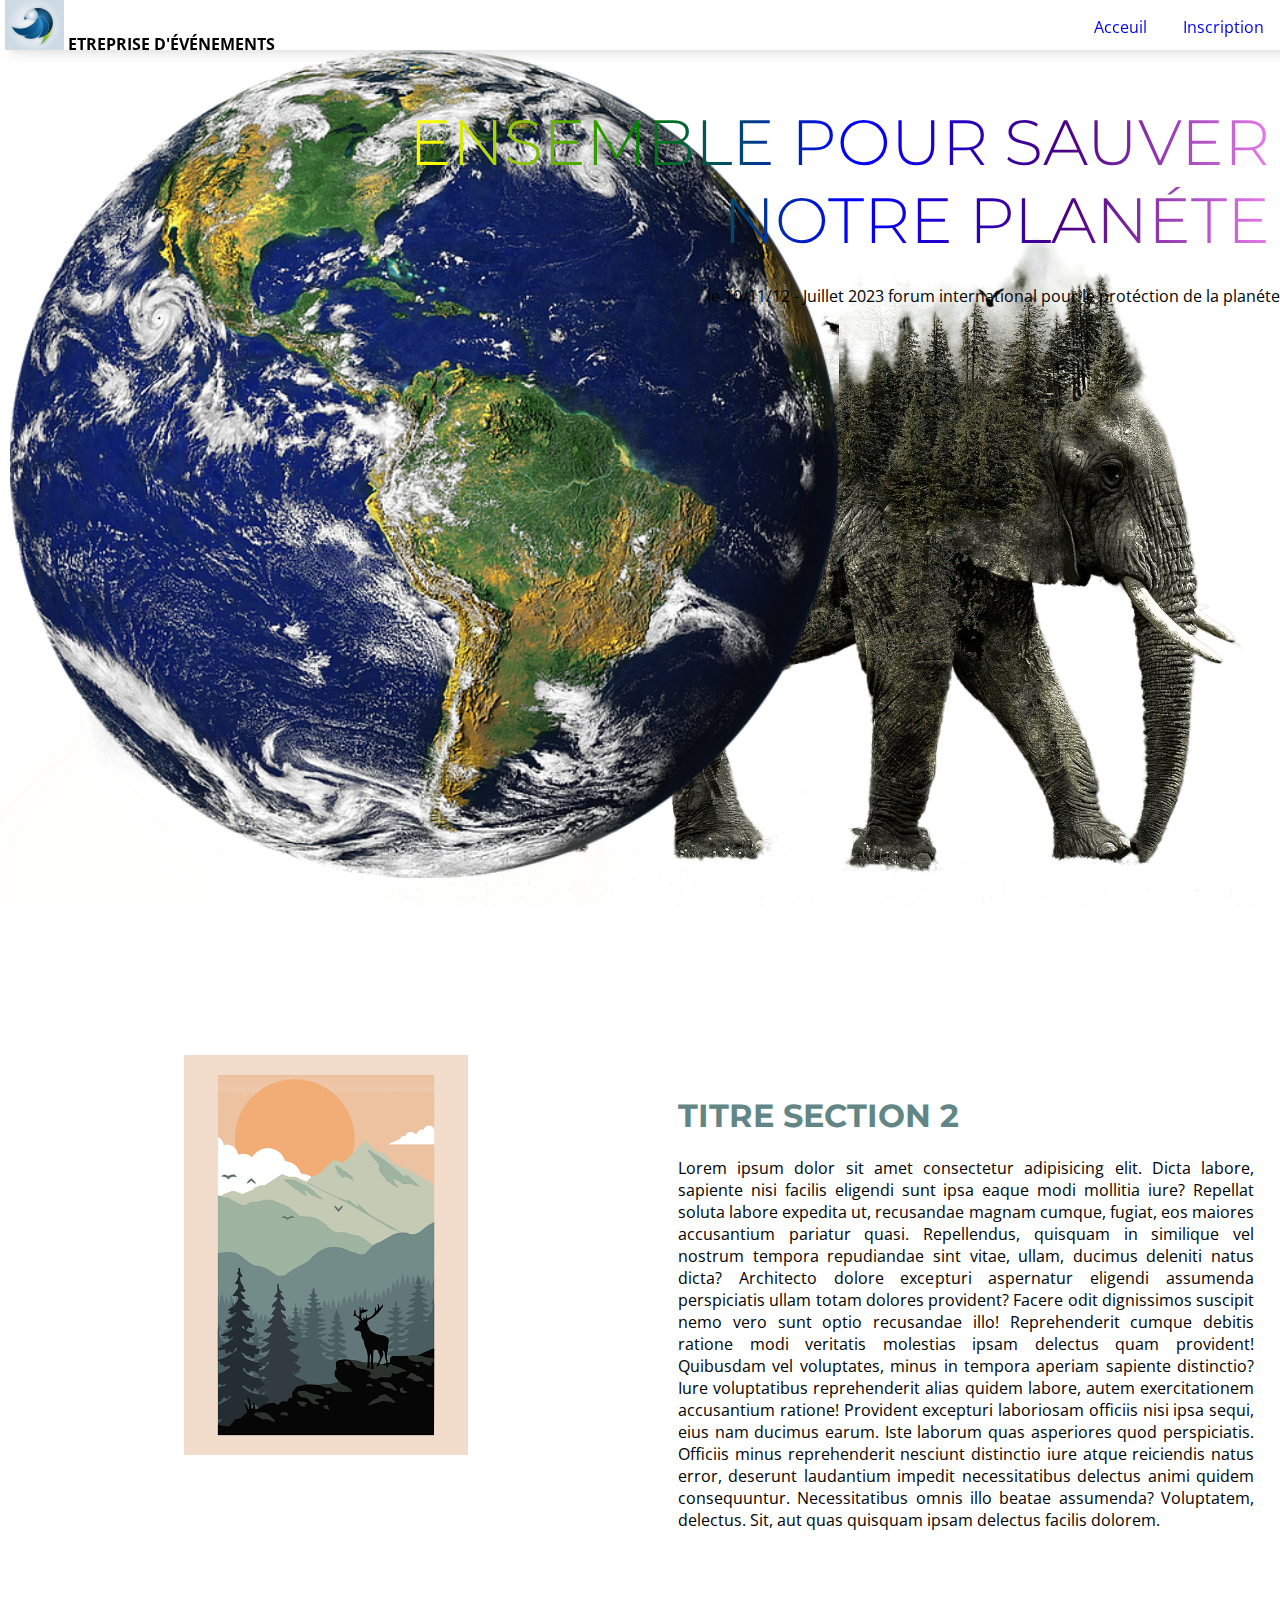
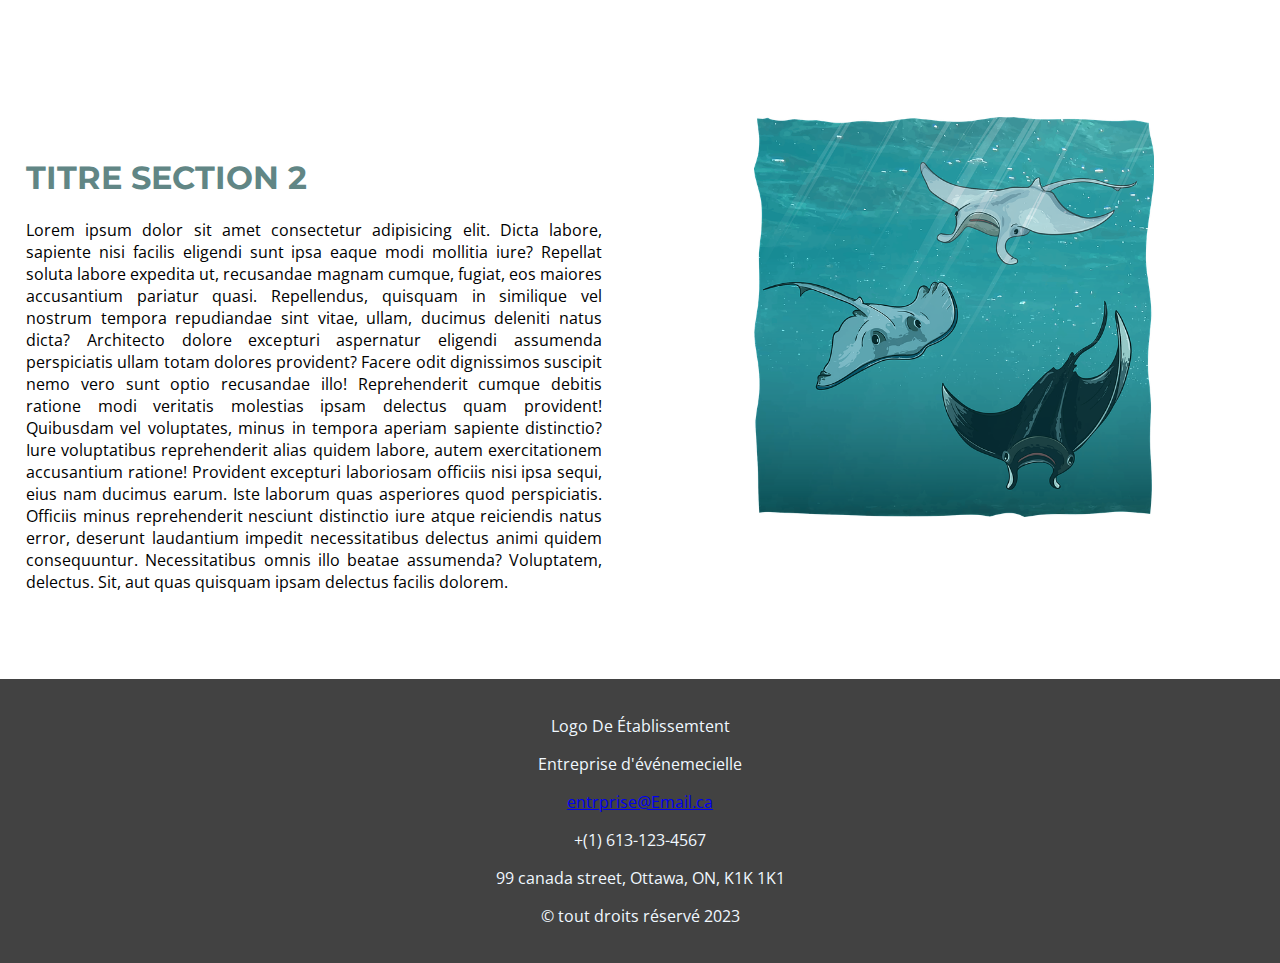
<file: index.html>
<!DOCTYPE html>
<html lang="fr">
<head>
    <meta charset="UTF-8">
    <link href="https://fonts.googleapis.com/css?family=Montserrat:400,700%7COpen+Sans:400,700&display=swap" rel="stylesheet">
    <meta http-equiv="X-UA-Compatible" content="IE=edge">
    <meta name="viewport" content="width=device-width, initial-scale=1.0">
    <link rel="stylesheet" href="css/style.css">
    <title>Évenement 2023</title>
</head>
<body>
    
    <header>
        <div class="logo">
            <img src="img/logo-1933884.svg" alt="logo">
            <p>Etreprise d'événements<p>
        </div>
        <nav>
            <ul>
                <li><a href="index.html">Acceuil</a></li>
                <li><a href="#Inscription">Inscription</a></li>
            </ul>
        </nav>
    </header>
    <main>
        <section>
            <div class="sliders">
                <div class="slide3"><img src="img/man.png" alt="Art"></div>
                <div class="slide4"><img src="img/elephant-4461911_1280-transformed.png" alt="elephant"></div>
                <div class="slide5"><img src="img/globe-1348777_640.png" alt=""></div>
                <div class="slide6"><h1 class="titreprincipale">Ensemble pour sauver <br/> notre planéte</h1>
                <p>le 10/11/12 - Juillet 2023 forum international pour le protéction de la planéte</p></div>
            </div>
            
        </section>
        <section class="partie">
            <div class="illustration">
                <img src="img/mountain-5654978_640.png" alt="illustration">
            </div>
            <div class="informations">
                <h1>Titre section 2 </h1>
                <p>Lorem ipsum dolor sit amet consectetur adipisicing elit. Dicta labore, sapiente nisi facilis eligendi sunt ipsa eaque modi mollitia iure? Repellat soluta labore expedita ut, recusandae magnam cumque, fugiat, eos maiores accusantium pariatur quasi. Repellendus, quisquam in similique vel nostrum tempora repudiandae sint vitae, ullam, ducimus deleniti natus dicta? Architecto dolore excepturi aspernatur eligendi assumenda perspiciatis ullam totam dolores provident? Facere odit dignissimos suscipit nemo vero sunt optio recusandae illo! Reprehenderit cumque debitis ratione modi veritatis molestias ipsam delectus quam provident! Quibusdam vel voluptates, minus in tempora aperiam sapiente distinctio? Iure voluptatibus reprehenderit alias quidem labore, autem exercitationem accusantium ratione! Provident excepturi laboriosam officiis nisi ipsa sequi, eius nam ducimus earum. Iste laborum quas asperiores quod perspiciatis. Officiis minus reprehenderit nesciunt distinctio iure atque reiciendis natus error, deserunt laudantium impedit necessitatibus delectus animi quidem consequuntur. Necessitatibus omnis illo beatae assumenda? Voluptatem, delectus. Sit, aut quas quisquam ipsam delectus facilis dolorem.</p>
            </div>
        </section>
        <section class="partie">
            <div class="informations">
                <h1>Titre section 2 </h1>
                <p>Lorem ipsum dolor sit amet consectetur adipisicing elit. Dicta labore, sapiente nisi facilis eligendi sunt ipsa eaque modi mollitia iure? Repellat soluta labore expedita ut, recusandae magnam cumque, fugiat, eos maiores accusantium pariatur quasi. Repellendus, quisquam in similique vel nostrum tempora repudiandae sint vitae, ullam, ducimus deleniti natus dicta? Architecto dolore excepturi aspernatur eligendi assumenda perspiciatis ullam totam dolores provident? Facere odit dignissimos suscipit nemo vero sunt optio recusandae illo! Reprehenderit cumque debitis ratione modi veritatis molestias ipsam delectus quam provident! Quibusdam vel voluptates, minus in tempora aperiam sapiente distinctio? Iure voluptatibus reprehenderit alias quidem labore, autem exercitationem accusantium ratione! Provident excepturi laboriosam officiis nisi ipsa sequi, eius nam ducimus earum. Iste laborum quas asperiores quod perspiciatis. Officiis minus reprehenderit nesciunt distinctio iure atque reiciendis natus error, deserunt laudantium impedit necessitatibus delectus animi quidem consequuntur. Necessitatibus omnis illo beatae assumenda? Voluptatem, delectus. Sit, aut quas quisquam ipsam delectus facilis dolorem.</p>
            </div>
            <div class="illustration">
                <img src="img/stingrays-3966533_640.png" alt="illustration">
            </div>
        </section>
        <section id="Inscription" class="insc">
            <div class="forme">   
                <div class="btnclose"><a href="#">X</a></div>
                <form action="merci.html">
                <fieldset>
                    <legend>Inscription</legend> 
                    <label for="">Nom <input type="text"></label>
                    <label for="">Prénom <input type="text"></label>
                    <label for="">E-mail <input type="email"></label>
                    <label for="">Date <input type="date"></label>
                    <button type="submit">Je m'inscrit</button>
                </fieldset>
                </form>
            </div> 
        </section>
    </main>
    <footer>
        <p><span>L</span>ogo <span>D</span>e <span>É</span>tablissemtent</p>
        <p>Entreprise d'événemecielle</p>
        <p><a href="mailto:entrprise@mail.ca">entrprise@Email.ca</a></p>
        <p>+(1) 613-123-4567</p>
        <p>99 canada street, Ottawa, ON, K1K 1K1</p>
        <p>&copy; tout droits réservé 2023</p>
    </footer>
    
</body>
</html>
</file>
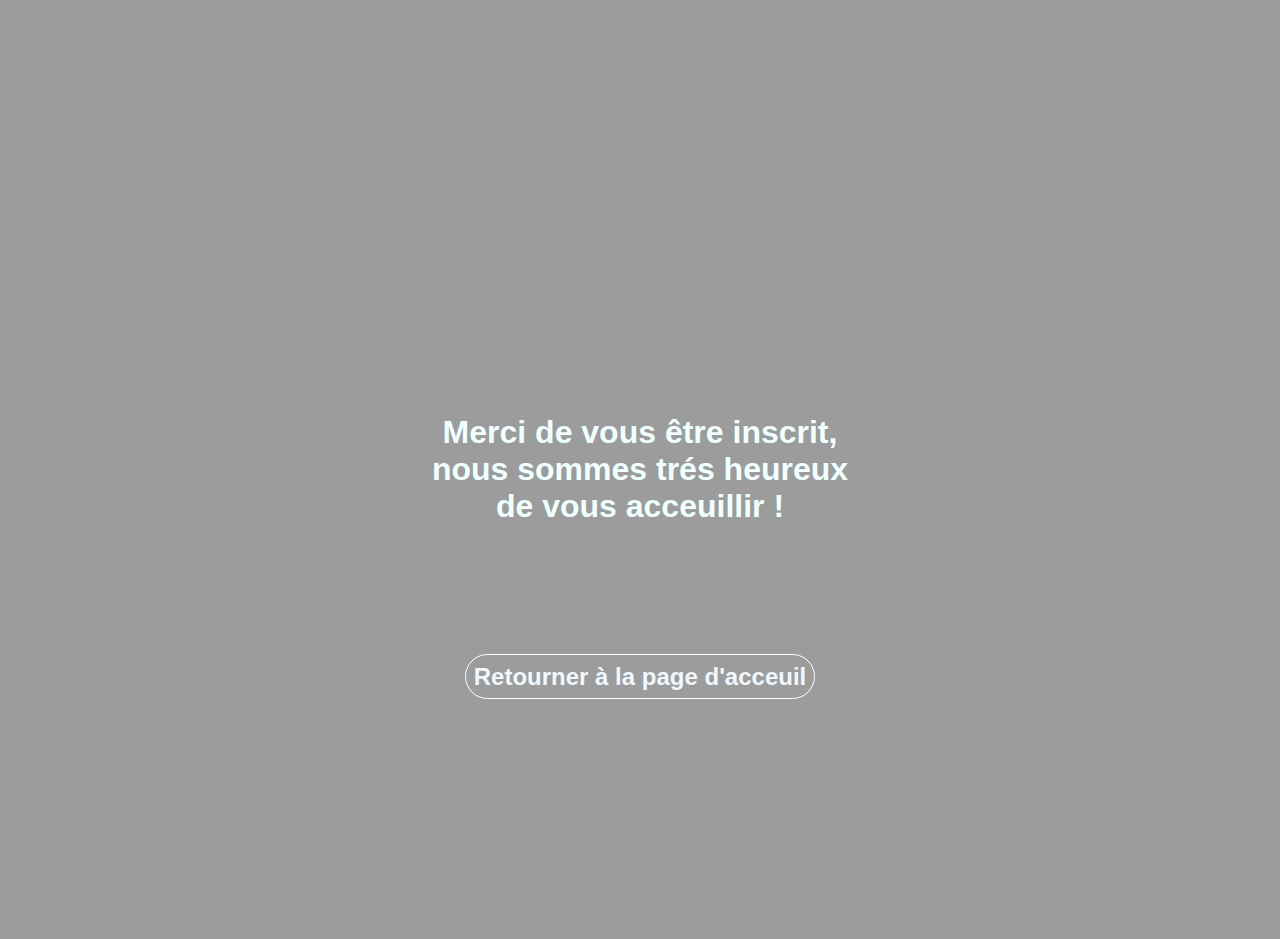
<file: merci.html>
<!DOCTYPE html>
<html lang="fr">
<head>
    <meta charset="UTF-8">
    <meta http-equiv="X-UA-Compatible" content="IE=edge">
    <meta name="viewport" content="width=device-width, initial-scale=1.0">
    <link rel="stylesheet" href="css/stylemerci.css">
    <title>Merci pour votre inscription</title>
</head>
<body>
    <header>
        <div>
            <h1>Merci de vous être inscrit, nous sommes trés heureux de vous acceuillir ! </h1>
            <p><a href="index.html">Retourner à la page d'acceuil</a></p>
        </div>
        
    </header>
    
    
</body>
</html>
</file>
<file: css/style.css>
html{
    
    font-family: 'Open Sans', sans-serif;
}
body{
    margin: 0;
   
}
.logo img{
    height: 50px;
}
.logo p{
    display: inline-block;
    font-weight: bold;
    text-transform: uppercase;
}
.titreprincipale {
    background-image: linear-gradient(
      to left,
      violet,
      indigo,
      blue,
      green,
      yellow,
      orange,
      red
    );
    -webkit-background-clip: text;
    -webkit-background-clip: text;
    -moz-background-clip: text;
    background-clip: text;
    color: transparent;
    font-size: 4em;
    font-weight: 300;
    margin-bottom: 5px;
    padding: 10px;
  }
h1, h2, h3, h4, h5, h6 {
    font-family: 'Montserrat', sans-serif;
    font-weight: bold;
    color: #618685;
    font-size: 2em;
    text-transform: uppercase;
}
.sliders img{
    height: 98vh;
}

header{
    display: flex;
    flex-direction: row;
    justify-content: space-between;
    background-color: rgb(255, 255, 255);
    position: sticky;
    top: 0;
    right: 0;
    width: 100%;
    height: 50px;
    box-shadow: 12px 0px 12px 1px rgba(196, 196, 196, 0.745) ;
    z-index: 999;
}
::-webkit-scrollbar{
    width: 15px;
}
::-webkit-scrollbar-track{
    background:rgba(255, 179, 0, 0.174);
    border-radius: 10px;

}
::-webkit-scrollbar-thumb {
    background:rgba(255, 251, 0, 0.556);
    border-radius: 10px;
  }

nav{
    display: inline-block;
    width: 49%;
    height: 50px;
}
nav>ul{
   text-align: right;
   margin: 0;   
}
nav>ul>li{
    display: inline-block;
    list-style-type: none;
    text-align: center;
    margin: 0;   
}
li>a{ 
    display: inline-block;
    text-decoration: none;
    padding: 16px;
    margin: 0;
}
li>a:hover{
    background-color: #228f94;
    transition-duration: 1s;
}
.logo{
    display: inline-block;
    padding-left: 5px;
    width: 49%;
    height: 50px;
}


.sliders{
    position: relative;
    height: 95vh;
    width: 100%;
    overflow: hidden;
}

.slide3{
    position: absolute;
    width: 100%;
    height: 100%;
    animation: myAnim3 15s  linear 0s infinite normal forwards;
    
}
.slide4{
    position: absolute;
    width: 100%;
    height: 100%;
    text-align: right;
    animation: myAnim4 15s  linear 0s infinite normal forwards;
    
}
.slide5{
    position: absolute;
    width: 100%;
    height: 100%;
    text-align: start;
    animation: myAnim5 15s linear 0s infinite normal forwards;
    
}
.slide6{
    position: absolute;
    width: 100%;
    height: 100%;
    text-align: end;
    animation: myAnim6 15s  linear 0s infinite normal forwards;  
}
.slide5>img{
    height: 92vh;
    margin-left: 10px;
    
    animation: myAnimimg 15s  linear 0s infinite normal forwards; 

}

@keyframes myAnimimg {
	
	
    0%{    
        
    
        transform:rotate(0);
        
              
    }
    100%{    
        
        transform:rotate(25deg);
    } 

}


@keyframes myAnim3 {
	
	
    0%{    
        
        opacity: 0%;
    }
    20%{    
        
        opacity: 100%;
    }
    40%{
        
        opacity: 0%;         
    }
    60%{
        
        opacity: 0%;         
    }
    80%{
        
        opacity: 0%;         
    }
    100%{    
        
        opacity: 0%;
    } 

}
@keyframes myAnim4 {
	
	
    0%{    
        
        opacity: 0%;
    }
    20%{    
        
        opacity: 0%;
    }
    40%{
        
        opacity: 100%;         
    }
    60%{
        
        opacity: 0%;         
    }
    80%{
        
        opacity: 0%;         
    }
    100%{    
        
        opacity: 0%;
    } 

}
@keyframes myAnim5 {
	
    0%{    
        
        opacity: 0%;
    }
    20%{    
        
        opacity: 0%;
    }
    40%{
        
        opacity: 0%;         
    }
    60%{
        
        opacity: 0%;         
    }
    80%{
        
        opacity: 100%;         
    }
    100%{    
        
        opacity: 0%;
    } 
}
@keyframes myAnim6 {
	
	
    0%{    
        
        opacity: 0%;
    }
    20%{    
        
        opacity: 0%;
    }
    40%{
        
        opacity: 0%;         
    }
    60%{
        
        opacity: 0%;
          
    }
    80%{
        
        opacity: 100%;  
                
    }
    100%{    
        
        opacity: 0%;
    } 

}

.insc {
    display: none;
    position: fixed;
    width: 100%;
    height: 100%;
    overflow: auto;
    top:0;
    right: 0;   
    background-color: rgba(0, 0, 0, 0.577);
}
.insc:target{
    display: flex;
    flex-direction: column;
    justify-content: center;
    align-items: center; 
}
@keyframes apparition {
    
    0%{    
        
        transform: translatey(-100px);
        opacity: 0;
    }
    100%{    
        
        transform: translatey(0px);
        opacity: 1;
    } 
  }
.btnclose{
    align-self: flex-end;
    padding: 5px;
    border-radius: 50%;
    text-align: center;
}
.btnclose a{
    text-decoration: none;
    color: azure;
    font-weight: bold;
}
.partie{
    display: flex;
    flex-direction: row;
    justify-content: space-around;
    margin-top: 150px;
}

.forme{
   display: flex;
   flex-direction: column;
    background-image: linear-gradient(
        to bottom,
        #228f94,
        #0f575d
      );
    border-radius: 5px;
    padding: 5px;
    box-shadow: 0 4px 8px 0 rgba(0, 0, 0, 0.2), 0 6px 20px 0 rgba(0, 0, 0, 0.19);
    animation:apparition 0.5s  linear both; 
}
input{
    display: block;
    width: 400px;
    height: 30px;
    border-radius: 5px;
    border: none;
    box-shadow: inset;
    margin-bottom: 15px;
}


button{
    padding: 12px;
    box-shadow:0 4px 8px 0 rgba(0, 0, 0, 0.2), 0 6px 20px 0 rgba(0, 0, 0, 0.19) ;
    border-radius: 80px;
    border: 0.5px solid rgba(255, 255, 255, 0);
    background-color: #228e94b4;
    transition: 0.4s linear;
}
button:hover{
    background-color: #1a97a2b6;
    box-shadow:0 4px 12px 0 rgba(255, 255, 255, 0.2), 0 6px 20px 0 rgba(0, 0, 0, 0.19) ;
    border: 0.5px solid white;
    
    margin: 0 auto;
}

.illustration{
    display: inline-block;
    width: 50%;
    text-align: center;
}

.illustration img{
    height: 400px;
}
.informations{
    display: inline-block;
    width: 45%;
    text-align: justify;
    padding: 20px;
}
section{
    margin-bottom: 50px;
}

footer{
    background-color: rgba(53, 53, 53, 0.936);
    color: aliceblue;
    padding: 20px;
    text-align: center;
}
footer>p{
    text-align: center;
}
</file>
<file: css/stylemerci.css>
html{
    
    font-family: 'Open Sans', sans-serif;
    
}
body{
    margin: 0;
    height: 100vh;
    overflow: hidden;
    
}
header div{
    margin: 0;
    width: 100%;
    height: 100vh;
    background: url(https://cdn.pixabay.com/photo/2022/07/20/17/48/yarrow-7334664_1280.jpg) no-repeat center;
    background-size: cover;
    transition: 0.4s;
}
h1{
    margin: 0;
    padding: 46vh;
    color: azure;
    background-color: rgba(0, 0, 0, 0.389);
    text-align: center;
}
p{
    position: relative;
    bottom: 300px;
    text-align: center;
    font-size: 1.5em;
}
a{
    color: aliceblue;
    font-weight: bolder;
    border: 0.5px solid white;
    padding: 8px;
    border-radius: 100px;
    text-decoration: none;
    transition: 0.4s;
}
a:hover{
    background-color: rgba(240, 248, 255, 0.212);
}
</file>
